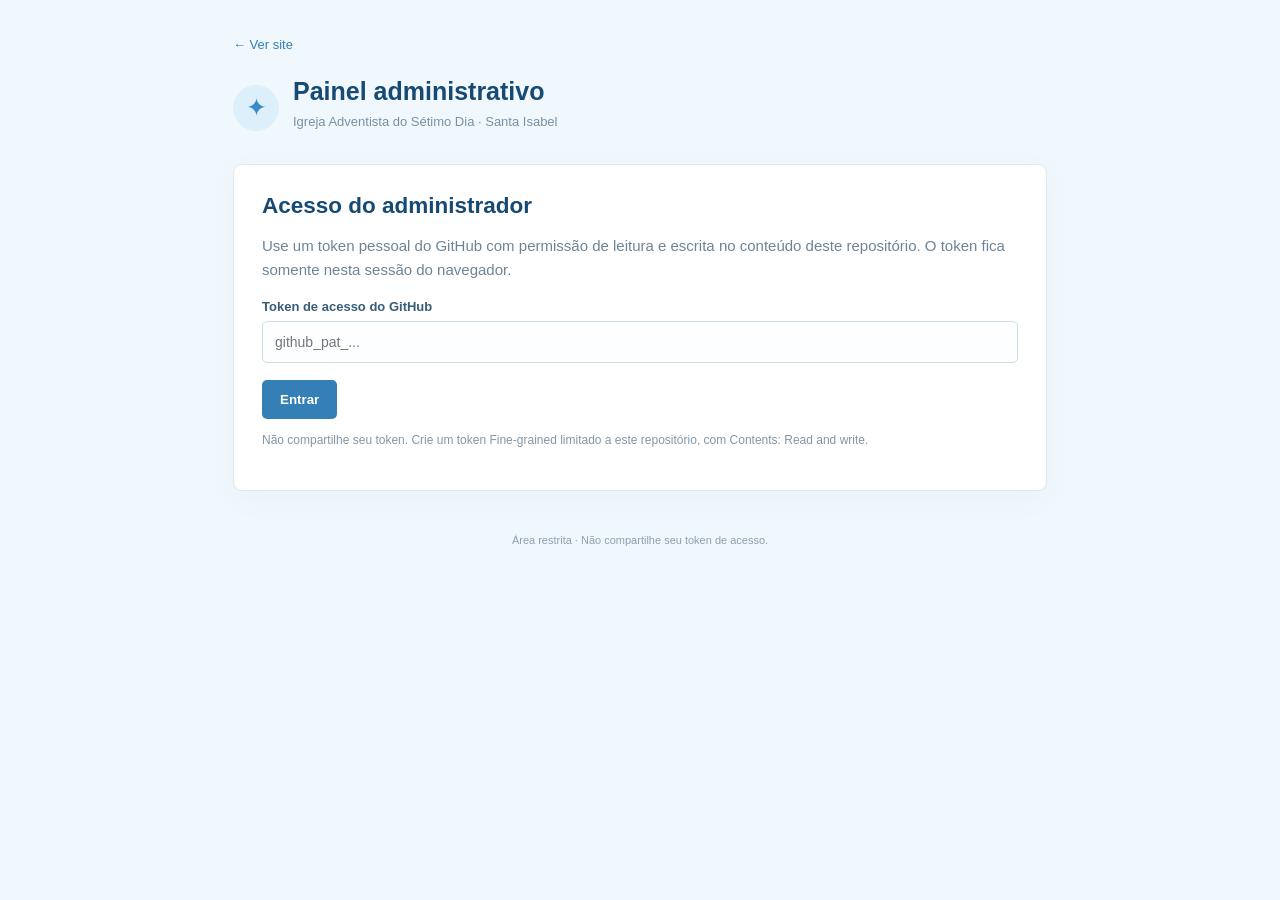
<file: admin/index.html>
<!doctype html><html lang="pt-BR"><head><meta charset="utf-8"><meta name="viewport" content="width=device-width,initial-scale=1"><title>Administração · Igreja Santa Isabel</title><link rel="stylesheet" href="../assets/css/admin.css"></head><body><main class="wrap"><a href="../" class="back">← Ver site</a><header><div class="mark">✦</div><div><h1>Painel administrativo</h1><p>Igreja Adventista do Sétimo Dia · Santa Isabel</p></div></header><section class="panel" id="login"><h2>Acesso do administrador</h2><p>Use um token pessoal do GitHub com permissão de leitura e escrita no conteúdo deste repositório. O token fica somente nesta sessão do navegador.</p><label>Token de acesso do GitHub<input id="token" type="password" placeholder="github_pat_..." autocomplete="off"></label><button id="connect">Entrar</button><p class="hint">Não compartilhe seu token. Crie um token Fine-grained limitado a este repositório, com Contents: Read and write.</p></section><section class="panel hidden" id="editor"><div class="topline"><div><h2>Editar conteúdo</h2><p>As alterações serão publicadas no site pelo GitHub.</p></div><button class="secondary" id="logout">Sair</button></div>
<h3>Identidade visual</h3><p class="hint">Troque a logo que aparece no cabeçalho e no rodapé do site. A imagem será publicada junto com as alterações.</p><div class="logo-editor"><img id="logoPreview" alt="Prévia da logo" hidden><span id="logoPlaceholder">Nenhuma logo personalizada. O símbolo padrão será exibido.</span></div><label>Enviar nova logo<input id="logoFile" type="file" accept="image/*"></label><button type="button" class="secondary" id="removeLogo">Usar símbolo padrão</button>
<label>Título principal<input id="heroTitle"></label><label>Texto de apresentação<textarea id="heroSubtitle"></textarea></label><label>Título da seção sobre<input id="aboutTitle"></label><label>Texto sobre a igreja<textarea id="aboutText" rows="4"></textarea></label><div class="two"><label>Versículo<textarea id="verse"></textarea></label><label>Referência<input id="verseRef"></label></div>
<h3>Programação</h3><div id="schedule"></div><button class="secondary" id="addSchedule">+ Adicionar programação</button>
<h3>Redes sociais</h3><div id="socials"></div><button class="secondary" id="addSocial">+ Adicionar rede social</button>
<label>Link do Google Maps<input id="maps" placeholder="https://maps.google.com/..."></label>
<h3>Galeria de fotos</h3><p class="hint">Selecione fotos para enviar ao repositório. As imagens serão adicionadas à galeria.</p><input id="photos" type="file" accept="image/*" multiple><div id="gallery"></div>
<div class="actions"><button id="save">Salvar e publicar alterações</button><span id="status" role="status"></span></div></section><footer>Área restrita · Não compartilhe seu token de acesso.</footer></main><script src="../assets/js/config.js"></script><script src="admin.js"></script></body></html>
</file>
<file: assets/css/admin.css>
*{box-sizing:border-box}body{margin:0;background:#f1f8fd;color:#23435c;font:15px Arial,sans-serif}.wrap{max-width:850px;margin:35px auto;padding:0 18px}.back{color:#347fb5;text-decoration:none;font-size:13px}header{display:flex;gap:14px;align-items:center;margin:25px 0}header h1{margin:0;color:#174a73;font-size:25px}header p{margin:6px 0;color:#7890a2;font-size:13px}.mark{width:46px;height:46px;border-radius:50%;display:grid;place-items:center;background:#dceffa;color:#398bc5;font-size:25px}.panel{background:white;padding:28px;border:1px solid #dceaf3;border-radius:9px;box-shadow:0 8px 30px #16466d0a;margin:18px 0}.hidden{display:none}h2{margin:0 0 10px;color:#174a73}h3{color:#347fb5;margin:28px 0 12px}p{line-height:1.6;color:#6d8497}label{display:block;margin:17px 0;color:#385d78;font-size:13px;font-weight:700}input,textarea{display:block;width:100%;margin-top:7px;padding:12px;border:1px solid #cbdfea;border-radius:5px;font:14px Arial;color:#24445c;background:#fcfeff}textarea{resize:vertical}button{border:0;background:#347fb5;color:white;padding:12px 18px;border-radius:5px;font-weight:700;cursor:pointer}button:hover{background:#246b9e}.secondary{background:#e6f3fb;color:#286b9e}.hint{font-size:12px;color:#8297a7}.two{display:grid;grid-template-columns:1fr 1fr;gap:15px}.topline{display:flex;justify-content:space-between;align-items:center}.item{padding:14px;background:#f5fafe;border:1px solid #e1edf5;border-radius:6px;margin:10px 0}.item button{margin-top:5px}.actions{display:flex;gap:15px;align-items:center;margin-top:30px;flex-wrap:wrap}#status{font-size:13px;color:#2877a9}.logo-editor{min-height:100px;display:flex;align-items:center;gap:15px;padding:15px;background:#f5fafe;border:1px solid #e1edf5;border-radius:6px;color:#8297a7;font-size:13px}.logo-editor img{width:88px;height:88px;object-fit:contain;background:white;border-radius:8px;padding:5px}.logo-editor img[hidden]{display:none}#gallery{display:flex;gap:10px;flex-wrap:wrap;margin-top:12px}#gallery img{width:105px;height:85px;object-fit:cover;border-radius:5px}footer{text-align:center;color:#8aa0b0;font-size:11px;padding:25px}@media(max-width:600px){.panel{padding:20px}.two{grid-template-columns:1fr}header h1{font-size:21px}}
</file>
